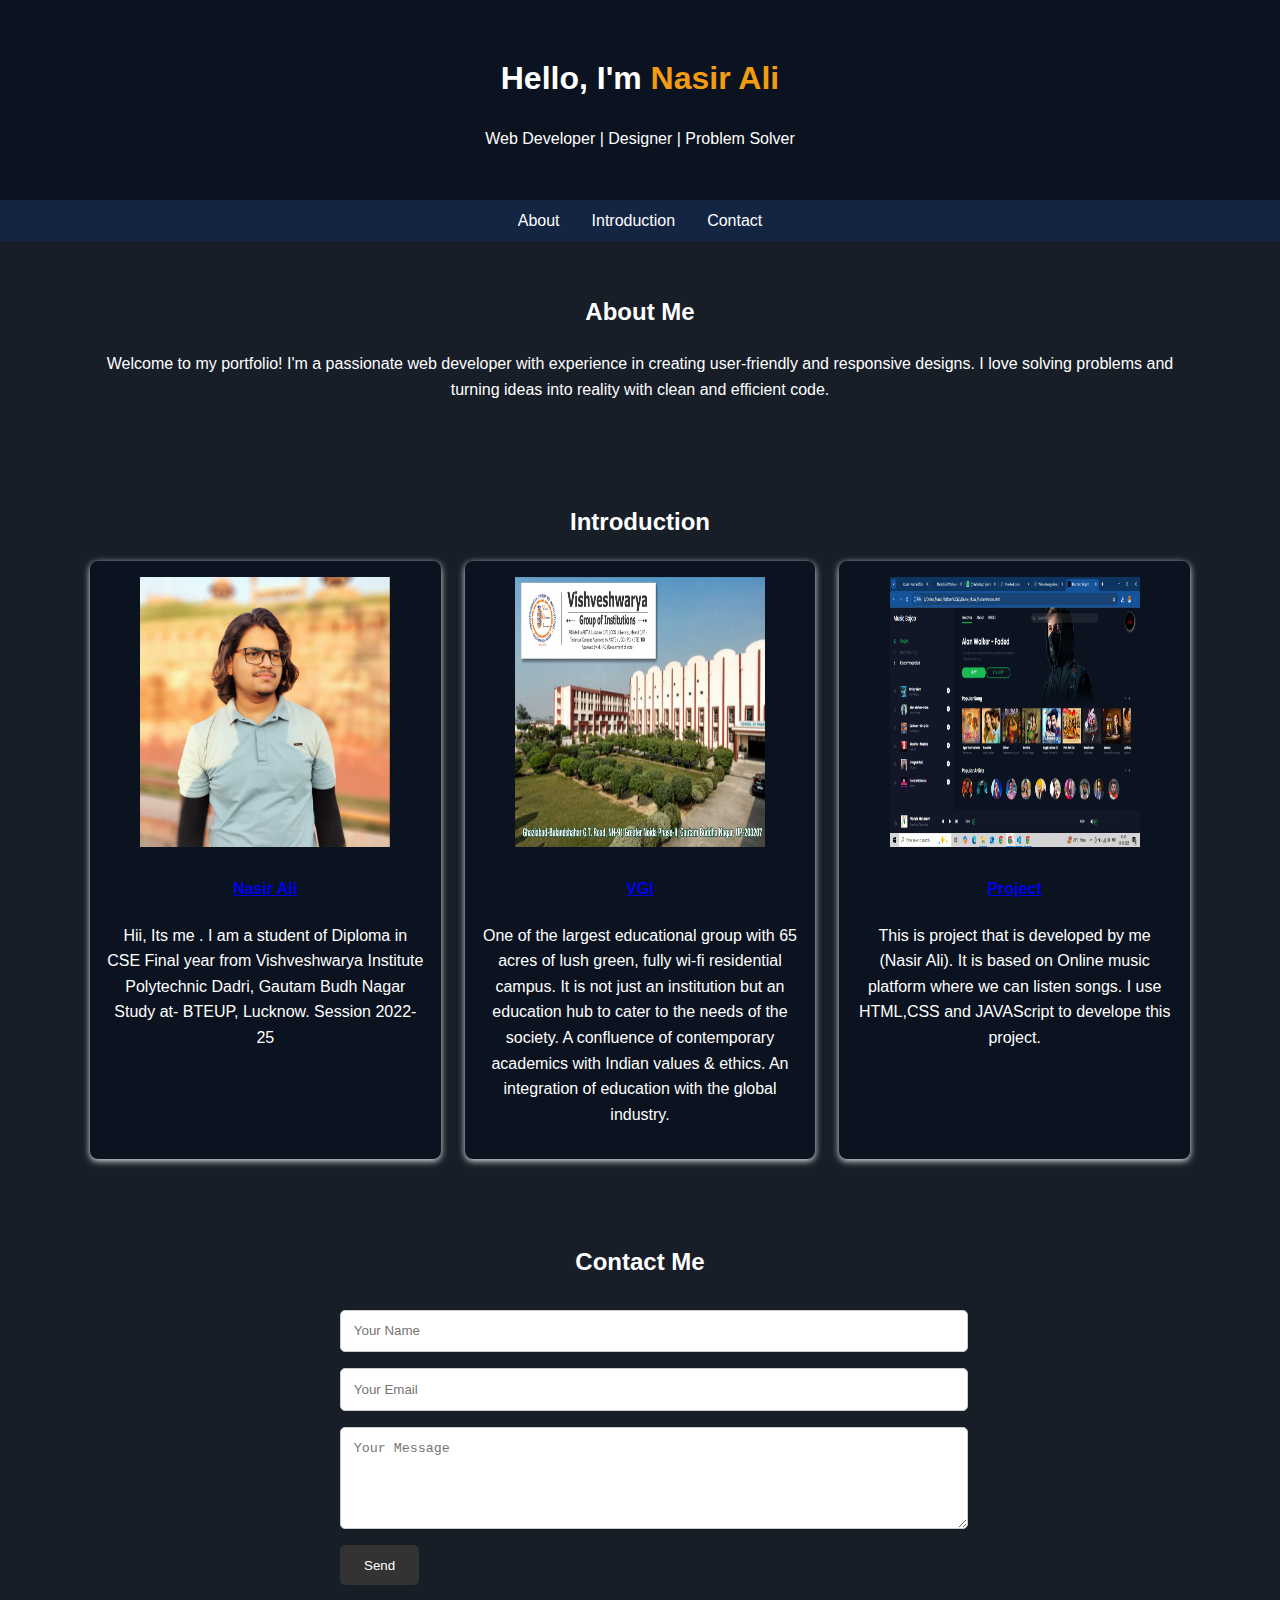
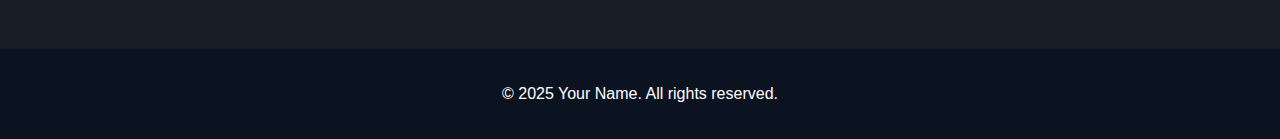
<file: about/index.html>
<!DOCTYPE html>
<html lang="en">

<head>
    <meta charset="UTF-8">
    <meta name="viewport" content="width=device-width, initial-scale=1.0">
    <title>Nasir Ali</title>
    <link rel="stylesheet" href="styles.css">
</head>

<body>
    <header>
        <div class="container">
            <h1>Hello, I'm <span class="highlight">Nasir Ali</span></h1>
            <p>Web Developer | Designer | Problem Solver</p>
        </div>
    </header>

    <nav>
        <ul>
            <li><a href="#about">About</a></li>
            <li><a href="#projects">Introduction</a></li>
            <li><a href="#contact">Contact</a></li>
        </ul>
    </nav>

    <section id="about">
        <div class="container">
            <h2>About Me</h2>
            <p>Welcome to my portfolio! I'm a passionate web developer with experience in creating user-friendly and
                responsive designs. I love solving problems and turning ideas into reality with clean and efficient
                code.</p>
        </div>
    </section>

    <section id="projects">
        <div class="container">
            <h2>Introduction</h2>
            <div class="projects-grid">
                <div class="project">
                    <div class="BB">

                        <div class="view overlay rounded z-depth-2 mb-4">
                            <img class="img-fluid" src="Ali Nasir img..jpeg" alt="Sample image" width="250px" height="270px">
                            <a>
                                <div class="mask rgba-white-slight"></div>
                            </a>
                        </div>




                        <h4 class="font-weight-bold mb-3"><strong><a
                                    href="https://www.instagram.com/nasir_2368?igsh=aDU4NDd2cG4wdTR5"
                                    target="_blank"> Nasir Ali</a></strong></h4>



                        <p class="dark-grey-text"> Hii, Its me . I am a student of Diploma in CSE Final year from
                            Vishveshwarya Institute Polytechnic Dadri, Gautam Budh Nagar
                            Study at- BTEUP, Lucknow.
                            Session 2022-25
                        </p>


                    </div>
                </div>
                <div class="project">
                    <div class="BB">

                        <div class="view overlay rounded z-depth-2 mb-4">
                            <img class="img-fluid" src="VGI.jpg" alt="Sample image" width="250px" height="270px">
                            <a>
                                <div class="mask rgba-white-slight"></div>
                            </a>
                        </div>




                        <h4 class="font-weight-bold mb-3"><strong><a href="https://www.vgi.ac.in/" target="_blank">
                                    VGI</a></strong></h4>



                        <p class="dark-grey-text">One of the largest educational group with 65 acres of lush green,
                            fully wi-fi residential campus. It is not just an institution but an education hub to cater
                            to the needs of the society. A confluence of contemporary academics with Indian values &
                            ethics. An integration of education with the global industry.
                        </p>


                    </div>
                </div>
                <div class="project">
                    <div class="BB">

                        <div class="view overlay rounded z-depth-2 mb-4">
                            <img class="img-fluid" src="Screenshot (1).png" alt="Sample image" width="250px"
                                height="270px">
                            <a>
                                <div class="mask rgba-white-slight"></div>
                            </a>
                        </div>




                        <h4 class="font-weight-bold mb-3"><strong><a
                                    href="#index.html"
                                    target="_blank"> Project</a></strong></h4>



                        <p class="dark-grey-text">This is project that is developed by me (Nasir Ali). It is based
                            on Online music platform where we can listen songs.
                            I use HTML,CSS and JAVAScript to develope this project.
                        </p>


                    </div>
                </div>
            </div>
        </div>
    </section>

    <section id="contact">
        <div class="container">
            <h2>Contact Me</h2>
            <form id="contact-form">
                <input type="text" id="name" placeholder="Your Name" required>
                <input type="email" id="email" placeholder="Your Email" required>
                <textarea id="message" rows="5" placeholder="Your Message" required></textarea>
                <button type="submit">Send</button>
            </form>
        </div>
    </section>

    <footer>
        <p>&copy; 2025 Your Name. All rights reserved.</p>
    </footer>

    <script src="script.js"></script>
</body>

</html>
</file>
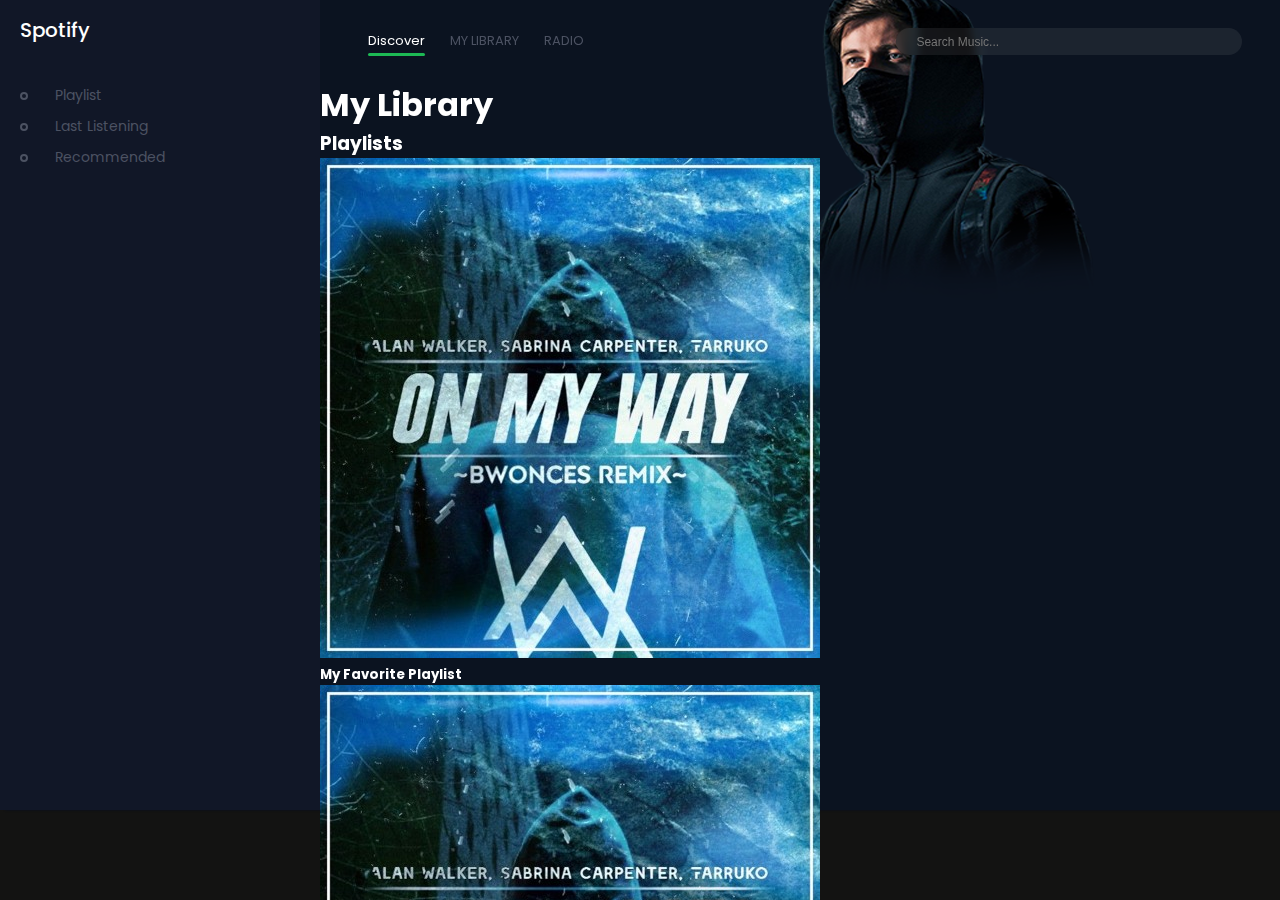
<file: my_library.html>
<!DOCTYPE html>
<html lang="en">

<head>
    <meta charset="UTF-8">
    <meta name="viewport" content="width=device-width, initial-scale=1.0">
    <link rel="stylesheet" href="style.css">
    <link href="https://fonts.googleapis.com/css2?family=Poppins:wght@300;400;600&display=swap" rel="stylesheet">
    <title>Spotify Clone - My Library</title>
</head>

<body>
    <header>
        <div class="menu_side">
            <h1>Spotify</h1>
            <div class="playlist">
                <h4><span></span><i class="bi bi-music-note-beamed"></i> Playlist</h4>
                <h4><span></span><i class="bi bi-music-note-beamed"></i> Last Listening</h4>
                <h4><span></span><i class="bi bi-music-note-beamed"></i> Recommended</h4>
            </div>
        </div>

        <div class="song_side">
            <nav>
                <ul>
                    <li>Discover <span></span></li>
                    <li>MY LIBRARY</li>
                    <li>RADIO</li>
                </ul>
                <div class="search">
                    <i class="bi bi-search"></i>
                    <input type="text" placeholder="Search Music...">
                </div>
            </nav>
            <div class="library_content">
                <h1>My Library</h1>

                <!-- Playlists Section -->
                <div class="section">
                    <h3>Playlists</h3>
                    <div class="section_items">
                        <div class="library_item">
                            <img src="img/1.jpg" alt="Playlist 1">
                            <h5>My Favorite Playlist</h5>
                        </div>
                        <div class="library_item">
                            <img src="img/1.jpg" alt="Playlist 2">
                            <h5>Chill Vibes</h5>
                        </div>
                        <div class="library_item">
                            <img src="img/1.jpg" alt="Playlist 3">
                            <h5>Workout Hits</h5>
                        </div>
                    </div>
                </div>

                <!-- Songs Section -->
                <div class="section">
                    <h3>Songs</h3>
                    <div class="section_items">
                        <div class="library_item">
                            <img src="img/1.jpg" alt="Song 1">
                            <h5>On My Way - Alan Walker</h5>
                        </div>
                        <div class="library_item">
                            <img src="img/1.jpg" alt="Song 2">
                            <h5>Faded - Alan Walker</h5>
                        </div>
                        <div class="library_item">
                            <img src="img/1.jpg" alt="Song 3">
                            <h5>Blinding Lights - The Weeknd</h5>
                        </div>
                    </div>
                </div>

                <!-- Artists Section -->
                <div class="section">
                    <h3>Artists</h3>
                    <div class="section_items">
                        <div class="library_item">
                            <img src="img/arjit.jpg" alt="Artist 1">
                            <h5>Arjit Singh</h5>
                        </div>
                        <div class="library_item">
                            <img src="img/alan.jpg" alt="Artist 2">
                            <h5>Alan Walker</h5>
                        </div>
                        <div class="library_item">
                            <img src="img/atif.jpg" alt="Artist 3">
                            <h5>Atif Aslam</h5>
                        </div>
                    </div>
                </div>

                <!-- Albums Section -->
                <div class="section">
                    <h3>Albums</h3>
                    <div class="section_items">
                        <div class="library_item">
                            <img src="img/1.jpg" alt="Album 1">
                            <h5>Album Name</h5>
                        </div>
                        <div class="library_item">
                            <img src="img/1.jpg" alt="Album 2">
                            <h5>Album Name</h5>
                        </div>
                        <div class="library_item">
                            <img src="img/1.jpg" alt="Album 3">
                            <h5>Album Name</h5>
                        </div>
                    </div>
                </div>
            </div>
        </div>
    </header>
</body>

</html>
</file>
<file: about/styles.css>
/* styles.css */

body {
     background-color:#171e28;;
    font-family: Arial, sans-serif;
    margin: 0;
    padding: 0;
    box-sizing: border-box;
    line-height: 1.6;
    color: white;
}

header {
    background: #0b1320;
    color: #fff;
    padding: 2rem 0;
    text-align: center;
}

header .highlight {
    color: #f39c12;
}

nav {
    background: #132543;
    color: #fff;
    padding: 0.5rem 0;
    text-align: center;
}

nav ul {
    list-style: none;
    padding: 0;
    margin: 0;
    display: flex;
    justify-content: center;
}

nav ul li {
    margin: 0 1rem;
}

nav ul li a {
    color: #fff;
    text-decoration: none;
}

.container {
    max-width: 1100px;
    margin: 0 auto;
    padding: 0 2rem;
}

section {
    padding: 2rem 0;
    text-align: center;
}

.projects-grid {
    display: grid;
    grid-template-columns: repeat(auto-fit, minmax(250px, 1fr));
    gap: 1.5rem;
    margin-top: 1rem;
}

.project {
    background:#0b1320;
    padding: 1rem;
    border-radius: 8px;
    box-shadow: 0 2px 7px rgba(232, 232, 232);
}
.project:hover{
    transition: all 0.5s;
    transform: scale(1.05);
}
form {
    max-width: 600px;
    margin: 0 auto;
    text-align: left;
}

form input,
form textarea {
    width: 100%;
    padding: 0.8rem;
    margin: 0.5rem 0;
    border: 1px solid #ccc;
    border-radius: 5px;
}

form button {
    background: #333;
    color: #fff;
    padding: 0.8rem 1.5rem;
    border: none;
    border-radius: 5px;
    cursor: pointer;
    transition: background 0.3s ease;
}

form button:hover {
    background: #f39c12;
}

footer {
    background: #0b1320;
    color: #fff;
    text-align: center;
    padding: 1rem 0;
    margin-top: 2rem;
}
</file>
<file: style.css>
/* Google Font 'Poppins'  */
@import url('https://fonts.googleapis.com/css2?family=Poppins:wght@100;200;300;400;500;600;700;800;900&display=swap');
* {
    padding: 0%;
    margin: 0%;
    box-sizing: border-box;
}

body {
    width: 100%;
    height: 100vh;
    background-color: #131312;
    font-family: 'Poppins' , sans-serif;
    display: flex;
    align-items: center;
    justify-content: center;
}

header {
    width: 100%;
    height: 100%;
    /* border: 1px solid #fff; */
    display: flex;
    flex-wrap: wrap;
    overflow: hidden;
}

header .menu_side, .song_side {
    position: relative;
    width: 25%;
    height: 90%;
    /* border: 1px solid #fff; */
    background-color: #111727;
    box-shadow: 5px 0px 2px #090f1f;
    color: #fff;
}

header .song_side {
    width: 75%;
    background: #0b1320;
}

header .master_play {
    width: 100%;
    height: 10%;
    background: #111727;
    box-shadow: 0px 3px 8px #090f1f;
}

header .menu_side h1 {
    font-size: 20px;
    margin: 15px 0px 0px 20px;
    font-weight: 500;
}


header .menu_side .playlist {
    margin:  40px 0px 0px 20px;
}

header .menu_side .playlist h4 {
    font-size: 14px;
    font-weight: 400;
    padding-bottom: 10px;
    color: #4c5262;
    cursor: pointer;
    display: flex;
    align-items: center;
    transition: .3s linear;
}
header .menu_side .playlist h4:hover {
    color: #fff;
}
header .menu_side .playlist h4 span{
    position: relative;
    margin-right: 35px;
}
header .menu_side .playlist h4 span::before{
    content: '';
    position: absolute;
    width: 4px;
    height: 4px;
    border: 2px solid #4c5262;
    border-radius: 50%;
    top: -4px;
    transition: .3s linear;
}
header .menu_side .playlist h4:hover span::before{
    border: 2px solid #fff;
}
header .menu_side .playlist h4 .bi{
    display: none;
}
header .menu_side .playlist .active{
    color: #1DB954;
}
header .menu_side .playlist .active span{
    display: none;
}
header .menu_side .playlist .active .bi{
    display: flex;
    margin-right: 20px;
}
header .menu_side .menu_song {
    width: 100%;
    height: 300px;
    /* border: 1px solid #fff; */
    margin-top: 40px;
}
header .menu_side .menu_song li{
    position: relative;
    list-style-type: none;
    padding: 5px 0px 5px 20px;
    display: flex;
    align-items: center;
    margin-bottom: 10px;
    cursor: pointer;
    transition: .3s linear;
}
header .menu_side .menu_song li:hover{
    background: rgb(105, 105, 170,.1);
}
header .menu_side .menu_song li span{
    font-size: 12px;
    font-weight: 600;
    color: #4c5262;
}
header .menu_side .menu_song li img{
    width: 32px;
    height: 32px;
    margin-left: 25px;
}
header .menu_side .menu_song li h5{
    font-size: 11px;
    margin-left: 15px;
}
header .menu_side .menu_song li h5 .subtitle{
    font-size: 9px;
    color: #4c5262;
}
header .menu_side .menu_song li .bi{
    position: absolute;
    right: 15px;
    top: 6px;
    font-size: 16px;
}

header .master_play {
    display: flex;
    align-items: center;
    padding: 0px 20px;
}
header .master_play .wave{
    width: 30px;
    height: 30px;
    /* border: 1px solid #fff; */
    padding-bottom: 5px;
    display: flex;
    align-items: flex-end;
    margin-right: 10px;
}
header .master_play .wave .wave1{
    width: 3px;
    height: 10px;
    margin-right: 3px ;
    border-radius: 10px 10px 0px 0px ;
    background: #1DB954;
    animation: unset;
}
header .master_play .wave .wave1:nth-child(2){
    height: 13px;
    /* animation-delay: .4s; */
}
header .master_play .wave .wave1:nth-child(3){
    height: 8px;
    /* animation-delay: .8s; */
}
/* javascript class wave  */
header .master_play .active2 .wave1{
    animation: wave .5s linear infinite;
}
header .master_play .active2 .wave1:nth-child(2){
    animation-delay: .4s;
}
header .master_play .active2 .wave1:nth-child(3){
    animation-delay: .8s;
}

@keyframes wave {
    0%{
        height: 10px;
    }
    50%{
        height: 15px;
    }
    100%{
        height: 10px;
    }
}


header .master_play img {
    width: 35px;
    height: 35px;
}
header .master_play h5 {
    width: 130px;
    font-size: 13px;
    margin-left: 15px;
    color: #fff;
    line-height: 17px;
}
header .master_play h5 .subtitle{
   font-size: 11px;
   color: #4c5262;
}
header .master_play .icon{
   font-size: 20px;
   color: #fff;
   margin: 0px 20px 0px 40px;
   outline: none;
}
header .master_play .icon .bi{
 cursor: pointer;
 outline: none;
}
header .master_play .icon .bi:nth-child(2){
border: 1px solid rgb(105, 105, 170,.1);
border-radius: 50%;
padding: 1px 4px 0px 6px;
margin: 0px 5px;
transition: .3s linear;
}

header .master_play span {
    color: #fff;
    width: 32px;
    font-size: 11px;
    font-weight: 400;
}
header .master_play #currentStart{
    margin: 0px 0px 0px 20px;
}

header .master_play .bar {
    position: relative;
    width: 43%;
    height: 2px;
    background: rgb(105, 105, 170,.1);
    margin: 0px 15px 0px 10px;
}
header .master_play .bar .bar2{
   position: absolute;
   background: #1DB954;
   width: 0%;
   height: 100%;
   top: 0;
   transition: 1s linear;
}
header .master_play .bar .dot{
   position: absolute;
   width: 5px;
   height: 5px;
   background: #1DB954;
   border-radius: 50%;
   left: 0%;
   top: -1px;
   transition: 1s linear;
}
header .master_play .bar .dot::before{
    content: '';
   position: absolute;
   width: 15px;
   height: 15px;
   border:1px solid #1DB954;
   border-radius: 50%;
   left: -6px;
   top: -6px;
  box-shadow: inset 0px 0px 3px #1DB954;
}
header .master_play .bar input{
   position: absolute;
   width: 100%;
   top: -6px;
   left: 0;
   cursor: pointer;
   z-index: 99999999;
   transition: 3s linear;
   opacity: 0;
}
header .master_play .vol{
  position: relative;
  width: 100px;
  height: 2px;
  margin-left: 50px;
 background: rgb(105, 105, 170,.1); 
}
header .master_play .vol .bi{
position: absolute;
color: #fff;
font-size: 25px;
top: -17px;
left: -30px;
}
header .master_play .vol input{
    position: absolute;
    width: 100%;
    top: -10px;
    left: 0;
    cursor: pointer;
    z-index: 99999999;
    transition: 3s linear;
    opacity: 0;
 }

 header .master_play .vol .vol_bar{
    position: absolute;
    background: #1DB954;
    width: 0%;
    height: 100%;
    top: 0;
    transition: 1s linear;
 }
 header .master_play .vol .dot{
    position: absolute;
    width: 5px;
    height: 5px;
    background: #1DB954;
    border-radius: 50%;
    left: 0%;
    top: -1px;
    transition: 1s linear;
 }
 header .master_play .vol .dot::before{
     content: '';
    position: absolute;
    width: 15px;
    height: 15px;
    border:1px solid #1DB954;
    border-radius: 50%;
    left: -6px;
    top: -6px;
   box-shadow: inset 0px 0px 3px #1DB954;
 }

 header .song_side {
     z-index: 2;
 }
 header .song_side::before{
     content: '';
     position: absolute;
     width: 100%;
     height: 300px;
     background: url('bg.png');
     z-index: -1;
 }
 header .song_side nav{
    width: 90%;
    height: 10%;
    margin: auto;
    /* border: 1px solid #fff; */
    display: flex;
    align-items: center;
    justify-content: space-between;
 }
 header .song_side nav ul{
    display: flex;
 }
 header .song_side nav ul li{
    position: relative;
    list-style-type: none;
    font-size: 13px;
    color: #4c5262;
    margin-right: 25px;
    cursor: pointer;
    transition: .3s linear;
 }
 header .song_side nav ul li:hover{
   color: #fff;
 }
 header .song_side nav ul li:nth-child(1){
   color: #fff;
 }
 header .song_side nav ul li span{
   position: absolute;
   width: 100%;
   height: 2.5px;
   background: #1DB954;
   bottom: -5px;
   left: 0;
   border-radius: 20px;
 }
 header .song_side nav .search{
   position: relative;
   width: 40%;
   padding: 1px 10px;
   border-radius: 20px;
   color: gray;
 }
 header .song_side nav .search::before{
     content: '';
   position: absolute;
   width: 100%;
   height: 100%;
   border-radius: 20px;
   background: rgb(184, 184, 184,.1);
   backdrop-filter: blur(5px);
   z-index: -1;
 }
 header .song_side nav .search .bi{
    font-size: 13px;
    padding: 3px 0px 0px 10px;
 }
 header .song_side nav .search input{
    background: none;
    outline: none;
    border: none;
    padding: 0px 10px;
    color: #fff;
    font-size: 12px;
 }
 header .song_side nav .user{
    position: relative;
    width: 30px;
    height: 30px;
    border-radius: 50%;
    cursor: pointer;
 }
 header .song_side nav .user img{
    position: absolute;
    width: 50px;
    height: 50px;
    border-radius: 50%;
    box-shadow: 2px 2px 8px #d1d1c5;
 }

 header .song_side .content {
     width:90%;
     height: 30%;
     margin: auto;
     /* border: 1px solid #fff; */
     padding-top: 20px;
 }
 
 header .song_side .content h1{
    font-size: 25px;
    font-weight: 600;
 }
 header .song_side .content p{
    font-size: 11px;
    font-weight: 400;
    color: #4c5262;
    margin: 5px;
 }
 header .song_side .content .buttons{
    margin-top: 15px;
 }
 header .song_side .content .buttons button{
    width: 130px;
    height: 30px;
    border: 2px solid #1DB954;
    outline: none;
    border-radius: 20px;
    background: #1DB954;
    color: #fff;
    cursor: pointer;
    transition: .3s linear;
 }
 header .song_side .content .buttons button:hover{
    border: 2px solid #1DB954;
    background: none;
    color: #1DB954;
 }
 header .song_side .content .buttons button:nth-child(2){
    border: 2px solid #1DB954;
    background: none;
    color: #1DB954;
 }
 header .song_side .content .buttons button:nth-child(2):hover{
    border: 2px solid #1DB954;
    background: #1DB954;
    color: #fff;
 }

 header .song_side .popular_song {
     width: 90%;
     height: auto;
     /* border: 1px solid #fff; */
     margin: auto;
     margin-top: 15px;
 }
 header .song_side .popular_song .h4{
    display: flex;
    align-items: center;
    justify-content: space-between;
 }
 header .song_side .popular_song .h4 .bi{
    color: #a4a8b4;
    cursor: pointer;
    transition: .3s linear;
 }
 header .song_side .popular_song .h4 .bi:hover{
    color: #fff;
 }

 header .song_side .popular_song .pop_song {
     width: 100%;
     height: 150px;
     margin-top: 15px;
     display: flex;
     overflow-x: auto;
     scroll-behavior: smooth;
 }
 header .song_side .popular_song .pop_song::-webkit-scrollbar{
     display: none;
 }
 header .song_side .popular_song .pop_song li{
     min-width: 100px;
     height: 140px;
     list-style-type: none;
     margin-right: 10px;
     transition: .3s linear;
 }
 header .song_side .popular_song .pop_song li:hover{
     background: rgb(105, 105, 170,.1);
 }
 header .song_side .popular_song .pop_song li .img_play{
    position: relative;
    width: 100px;
    height: 100px;
    display: flex;
    align-items: center;
    justify-content: center;
 }
 header .song_side .popular_song .pop_song li .img_play img{
   width: 100%;
   height: 100%;
 }
 header .song_side .popular_song .pop_song li .img_play .bi{
   position: absolute;
   font-size: 20px;
   cursor: pointer;
   transition: .3s linear;
   opacity: 0;
 }
 header .song_side .popular_song .pop_song li .img_play:hover .bi{
   opacity: 1;
 }
 header .song_side .popular_song .pop_song li h5{
   padding: 5px 0px 0px 5px;
   line-height: 15px;
   font-size: 10px;
 }
 header .song_side .popular_song .pop_song li h5 .subtitle{
   font-size: 9px;
   color: #4c5262;
 }

 header .song_side .popular_artists {
    width: 90%;
    height: auto;
    /* border: 1px solid #fff; */
    margin: auto;
    margin-top: 15px;
}
header .song_side .popular_artists .h4{
   display: flex;
   align-items: center;
   justify-content: space-between;
}
header .song_side .popular_artists .h4 .bi{
   color: #a4a8b4;
   cursor: pointer;
   transition: .3s linear;
}
header .song_side .popular_artists .h4 .bi:hover{
   color: #fff;
}
header .song_side .popular_artists .item{
  width: 100%;
  height: auto;
  margin-top: 10px;
  display: flex;
  overflow-x: auto;
  scroll-behavior: smooth;
}
header .song_side .popular_artists .item::-webkit-scrollbar{
  display: none;
}
header .song_side .popular_artists .item li{
 list-style-type: none;
 position: relative;
 min-width: 60px;
 height: 60px;
 /* background-color: #fff; */
 border-radius: 50%;
 margin-right: 20px;
 cursor: pointer;
}
header .song_side .popular_artists .item li img{
 width: 100%;
 height: 100%;
 border-radius: 50%;
 position: absolute;
}
</file>
